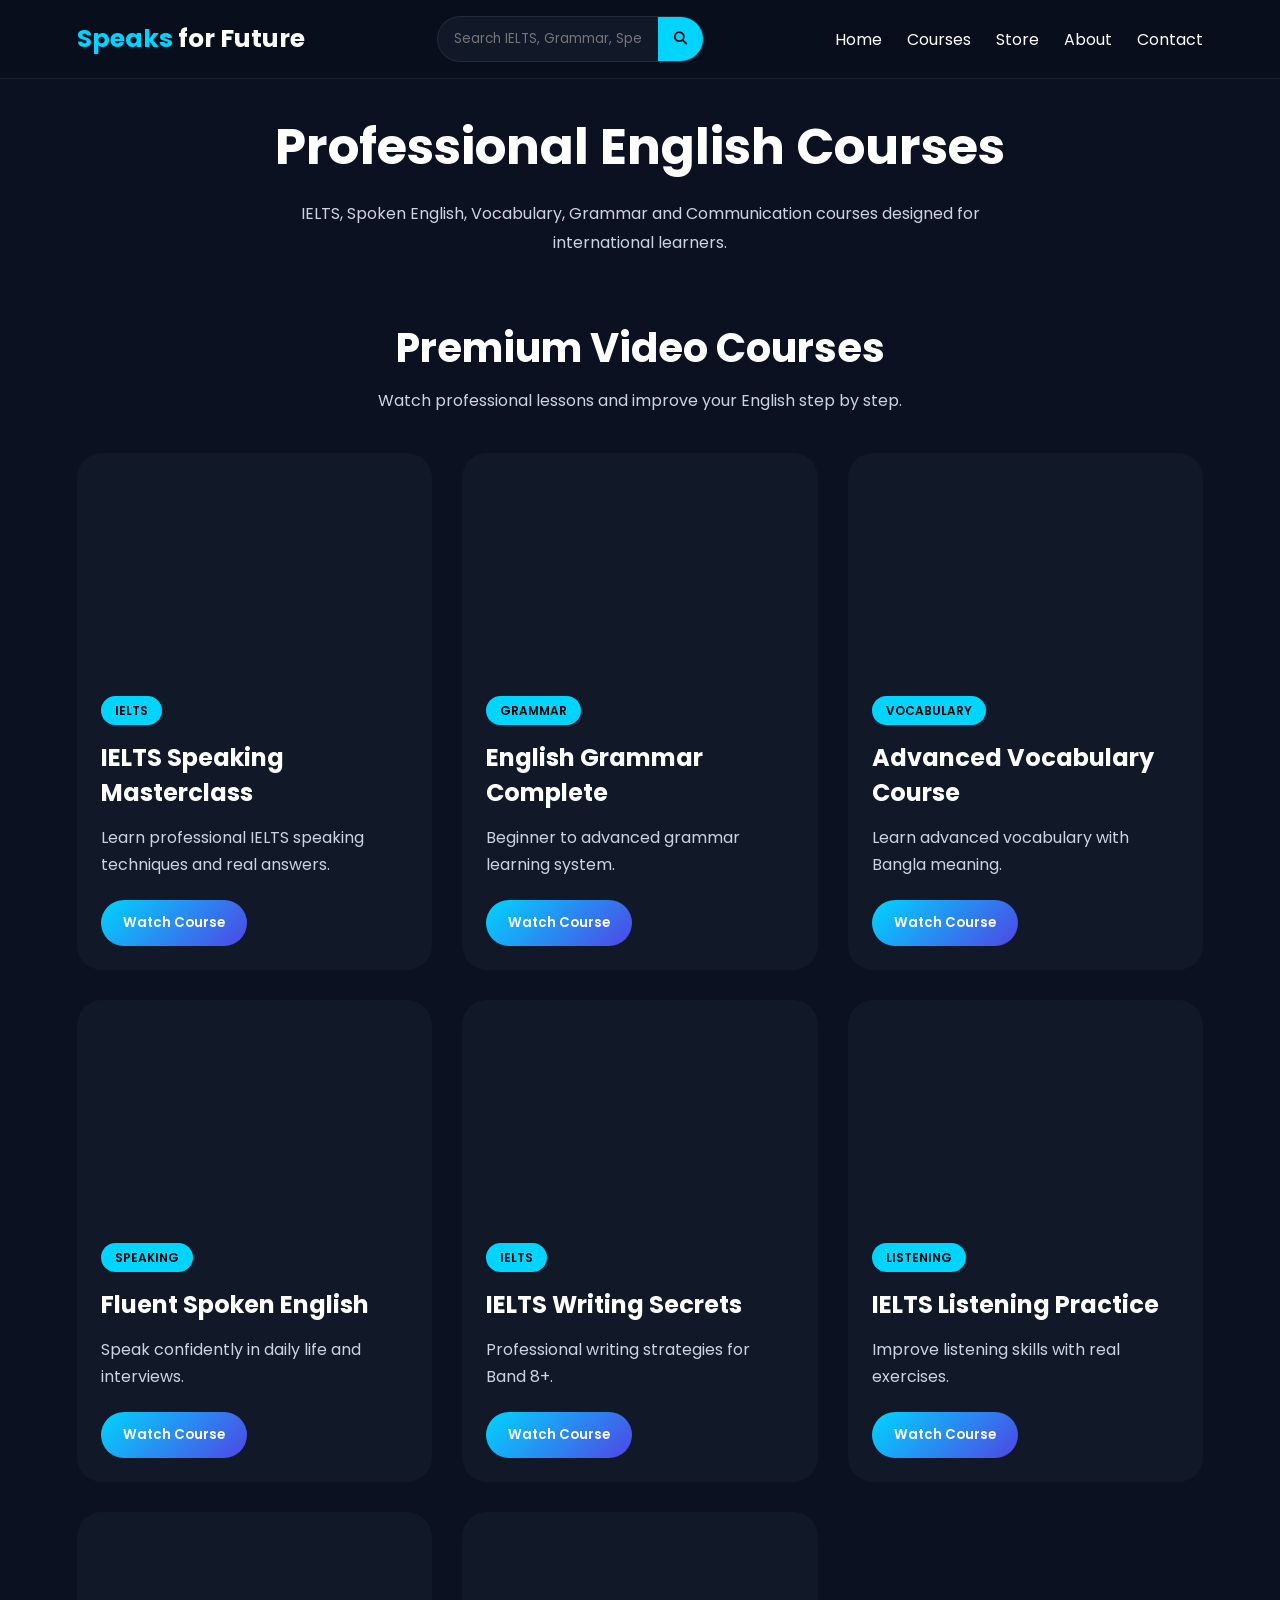
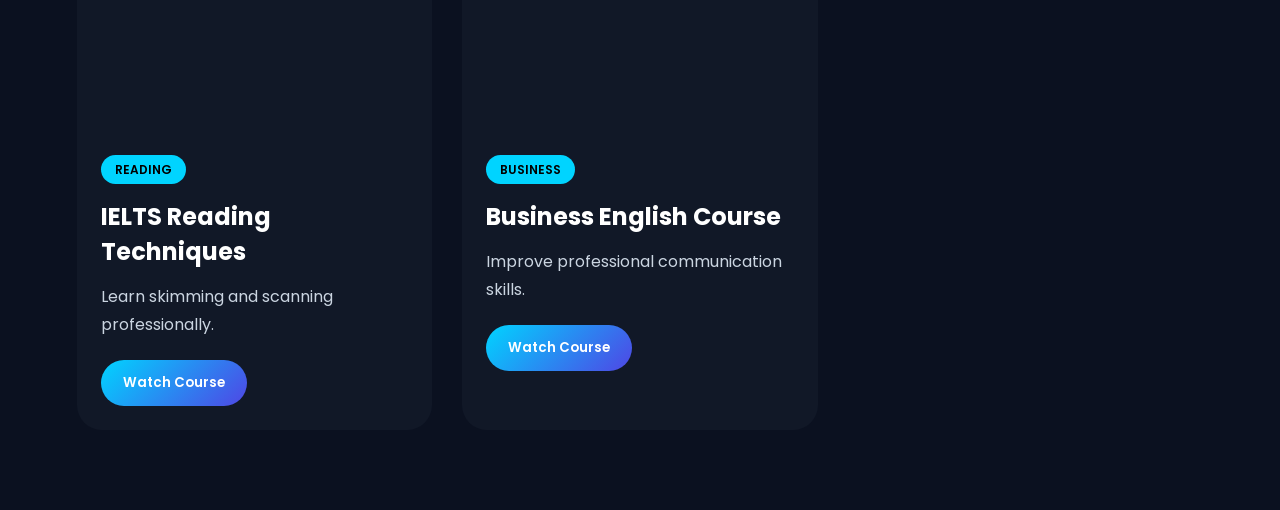
<file: courses/courses.html>
<!DOCTYPE html>
<html lang="en">
<head>
  <meta charset="UTF-8">
  <meta name="viewport" content="width=device-width, initial-scale=1.0">

  <title>Speaks for Future Courses</title>

  <link rel="stylesheet" href="courses.css">

  <!-- GOOGLE FONT -->
  <link href="https://fonts.googleapis.com/css2?family=Poppins:wght@300;400;500;600;700&display=swap" rel="stylesheet">

  <!-- FONT AWESOME -->
  <link rel="stylesheet" href="https://cdnjs.cloudflare.com/ajax/libs/font-awesome/6.5.2/css/all.min.css"/>

</head>
<body>

<!-- HEADER -->
<header class="header">

  <div class="logo">
    <span>Speaks</span> for Future
  </div>

  <!-- SEARCH -->
  <div class="search-box">
    <input type="text" placeholder="Search IELTS, Grammar, Speaking...">
    <button>
      <i class="fa-solid fa-magnifying-glass"></i>
    </button>
  </div>

  <!-- NAVBAR -->
  <nav class="navbar" id="navbar">
    <a href="../index.html">Home</a>
    <a href="../courses/courses.html">Courses</a>
    <a href="../store/store.html">Store</a>
    <a href="../about/about.html">About</a>
    <a href="../contact/contact.html">Contact</a>
  </nav>

  <!-- MOBILE MENU -->
  <div class="menu-btn" id="menuBtn">
    <i class="fa-solid fa-bars"></i>
  </div>

</header>

<!-- HERO -->
<section class="hero">

  <div class="hero-content">

    <h1>Professional English Courses</h1>

    <p>
      IELTS, Spoken English, Vocabulary, Grammar and Communication courses
      designed for international learners.
    </p>

  </div>

</section>

<!-- COURSES -->
<section class="courses-section">

  <div class="section-title">

    <h2>Premium Video Courses</h2>

    <p>
      Watch professional lessons and improve your English step by step.
    </p>

  </div>

  <div class="courses-grid">

    <!-- COURSE CARD -->
    <div class="course-card">

      <div class="video-box">
        <iframe src="https://www.youtube.com/embed/tgbNymZ7vqY"
        allowfullscreen></iframe>
      </div>

      <div class="course-content">

        <span class="tag">IELTS</span>

        <h3>IELTS Speaking Masterclass</h3>

        <p>
          Learn professional IELTS speaking techniques and real answers.
        </p>

        <button>Watch Course</button>

      </div>

    </div>

    <!-- CARD -->
    <div class="course-card">

      <div class="video-box">
        <iframe src="https://www.youtube.com/embed/tgbNymZ7vqY"
        allowfullscreen></iframe>
      </div>

      <div class="course-content">

        <span class="tag">GRAMMAR</span>

        <h3>English Grammar Complete</h3>

        <p>
          Beginner to advanced grammar learning system.
        </p>

        <button>Watch Course</button>

      </div>

    </div>

    <!-- CARD -->
    <div class="course-card">

      <div class="video-box">
        <iframe src="https://www.youtube.com/embed/tgbNymZ7vqY"
        allowfullscreen></iframe>
      </div>

      <div class="course-content">

        <span class="tag">VOCABULARY</span>

        <h3>Advanced Vocabulary Course</h3>

        <p>
          Learn advanced vocabulary with Bangla meaning.
        </p>

        <button>Watch Course</button>

      </div>

    </div>

    <!-- CARD -->
    <div class="course-card">

      <div class="video-box">
        <iframe src="https://www.youtube.com/embed/tgbNymZ7vqY"
        allowfullscreen></iframe>
      </div>

      <div class="course-content">

        <span class="tag">SPEAKING</span>

        <h3>Fluent Spoken English</h3>

        <p>
          Speak confidently in daily life and interviews.
        </p>

        <button>Watch Course</button>

      </div>

    </div>

    <!-- CARD -->
    <div class="course-card">

      <div class="video-box">
        <iframe src="https://www.youtube.com/embed/tgbNymZ7vqY"
        allowfullscreen></iframe>
      </div>

      <div class="course-content">

        <span class="tag">IELTS</span>

        <h3>IELTS Writing Secrets</h3>

        <p>
          Professional writing strategies for Band 8+.
        </p>

        <button>Watch Course</button>

      </div>

    </div>

    <!-- CARD -->
    <div class="course-card">

      <div class="video-box">
        <iframe src="https://www.youtube.com/embed/tgbNymZ7vqY"
        allowfullscreen></iframe>
      </div>

      <div class="course-content">

        <span class="tag">LISTENING</span>

        <h3>IELTS Listening Practice</h3>

        <p>
          Improve listening skills with real exercises.
        </p>

        <button>Watch Course</button>

      </div>

    </div>

    <!-- CARD -->
    <div class="course-card">

      <div class="video-box">
        <iframe src="https://www.youtube.com/embed/tgbNymZ7vqY"
        allowfullscreen></iframe>
      </div>

      <div class="course-content">

        <span class="tag">READING</span>

        <h3>IELTS Reading Techniques</h3>

        <p>
          Learn skimming and scanning professionally.
        </p>

        <button>Watch Course</button>

      </div>

    </div>

    <!-- CARD -->
    <div class="course-card">

      <div class="video-box">
        <iframe src="https://www.youtube.com/embed/tgbNymZ7vqY"
        allowfullscreen></iframe>
      </div>

      <div class="course-content">

        <span class="tag">BUSINESS</span>

        <h3>Business English Course</h3>

        <p>
          Improve professional communication skills.
        </p>

        <button>Watch Course</button>

      </div>

    </div>

  </div>

</section>

<script>

/* MOBILE MENU */
const menuBtn = document.getElementById('menuBtn');
const navbar = document.getElementById('navbar');

menuBtn.onclick = () => {
  navbar.classList.toggle('active');
}

</script>

</body>
</html>
</file>
<file: courses/courses.css>
*{
  margin:0;
  padding:0;
  box-sizing:border-box;
  font-family:'Poppins',sans-serif;
}

body{
  background:#0b1120;
  color:#fff;
  overflow-x:hidden;
}

/* HEADER */
.header{
  position:fixed;
  top:0;
  width:100%;
  padding:16px 6%;
  display:flex;
  justify-content:space-between;
  align-items:center;
  background:rgba(10,15,30,0.92);
  backdrop-filter:blur(15px);
  border-bottom:1px solid rgba(255,255,255,0.08);
  z-index:1000;
}

.logo{
  font-size:25px;
  font-weight:700;
}

.logo span{
  color:#00d4ff;
}

/* SEARCH */
.search-box{
  display:flex;
  align-items:center;
  background:#111827;
  border-radius:50px;
  overflow:hidden;
  border:1px solid rgba(255,255,255,0.08);
}

.search-box input{
  border:none;
  outline:none;
  background:transparent;
  color:#fff;
  padding:12px 16px;
  width:220px;
}

.search-box button{
  border:none;
  background:#00d4ff;
  padding:12px 16px;
  cursor:pointer;
}

/* NAVBAR */
.navbar{
  display:flex;
  gap:25px;
}

.navbar a{
  color:#fff;
  text-decoration:none;
  transition:0.3s;
}

.navbar a:hover{
  color:#00d4ff;
}

/* MENU */
.menu-btn{
  display:none;
  font-size:25px;
  cursor:pointer;
}

/* HERO */
.hero{
  padding:110px 6% 40px;
  text-align:center;
}

.hero-content h1{
  font-size:50px;
  margin-bottom:15px;
}

.hero-content p{
  color:#cbd5e1;
  max-width:750px;
  margin:auto;
  line-height:1.8;
}

/* COURSES */
.courses-section{
  padding:20px 6% 80px;
}

.section-title{
  text-align:center;
  margin-bottom:40px;
}

.section-title h2{
  font-size:40px;
  margin-bottom:10px;
}

.section-title p{
  color:#cbd5e1;
}

/* GRID */
.courses-grid{
  display:grid;
  grid-template-columns:repeat(auto-fit,minmax(320px,1fr));
  gap:30px;
}

/* CARD */
.course-card{
  background:#111827;
  border-radius:25px;
  overflow:hidden;
  transition:0.4s;
}

.course-card:hover{
  transform:translateY(-8px);
}

.video-box{
  width:100%;
  height:220px;
}

.video-box iframe{
  width:100%;
  height:100%;
  border:none;
}

.course-content{
  padding:24px;
}

.tag{
  background:#00d4ff;
  color:#000;
  padding:6px 14px;
  border-radius:50px;
  font-size:12px;
  font-weight:600;
}

.course-content h3{
  margin:18px 0 14px;
  font-size:24px;
}

.course-content p{
  color:#cbd5e1;
  line-height:1.7;
}

.course-content button{
  margin-top:22px;
  border:none;
  padding:13px 22px;
  border-radius:50px;
  background:linear-gradient(135deg,#00d4ff,#4f46e5);
  color:#fff;
  cursor:pointer;
  font-weight:600;
}

/* RESPONSIVE */
@media(max-width:900px){

  .search-box{
    display:none;
  }

}

@media(max-width:768px){

  .menu-btn{
    display:block;
  }

  .navbar{
    position:absolute;
    top:80px;
    right:-100%;
    width:230px;
    background:#111827;
    flex-direction:column;
    padding:25px;
    border-radius:20px;
    transition:0.4s;
  }

  .navbar.active{
    right:20px;
  }

  .hero-content h1{
    font-size:35px;
  }

  .section-title h2{
    font-size:30px;
  }

}

@media(max-width:500px){

  .hero{
    padding-top:95px;
  }

  .courses-grid{
    grid-template-columns:1fr;
  }

  .course-content h3{
    font-size:21px;
  }

}
</file>
